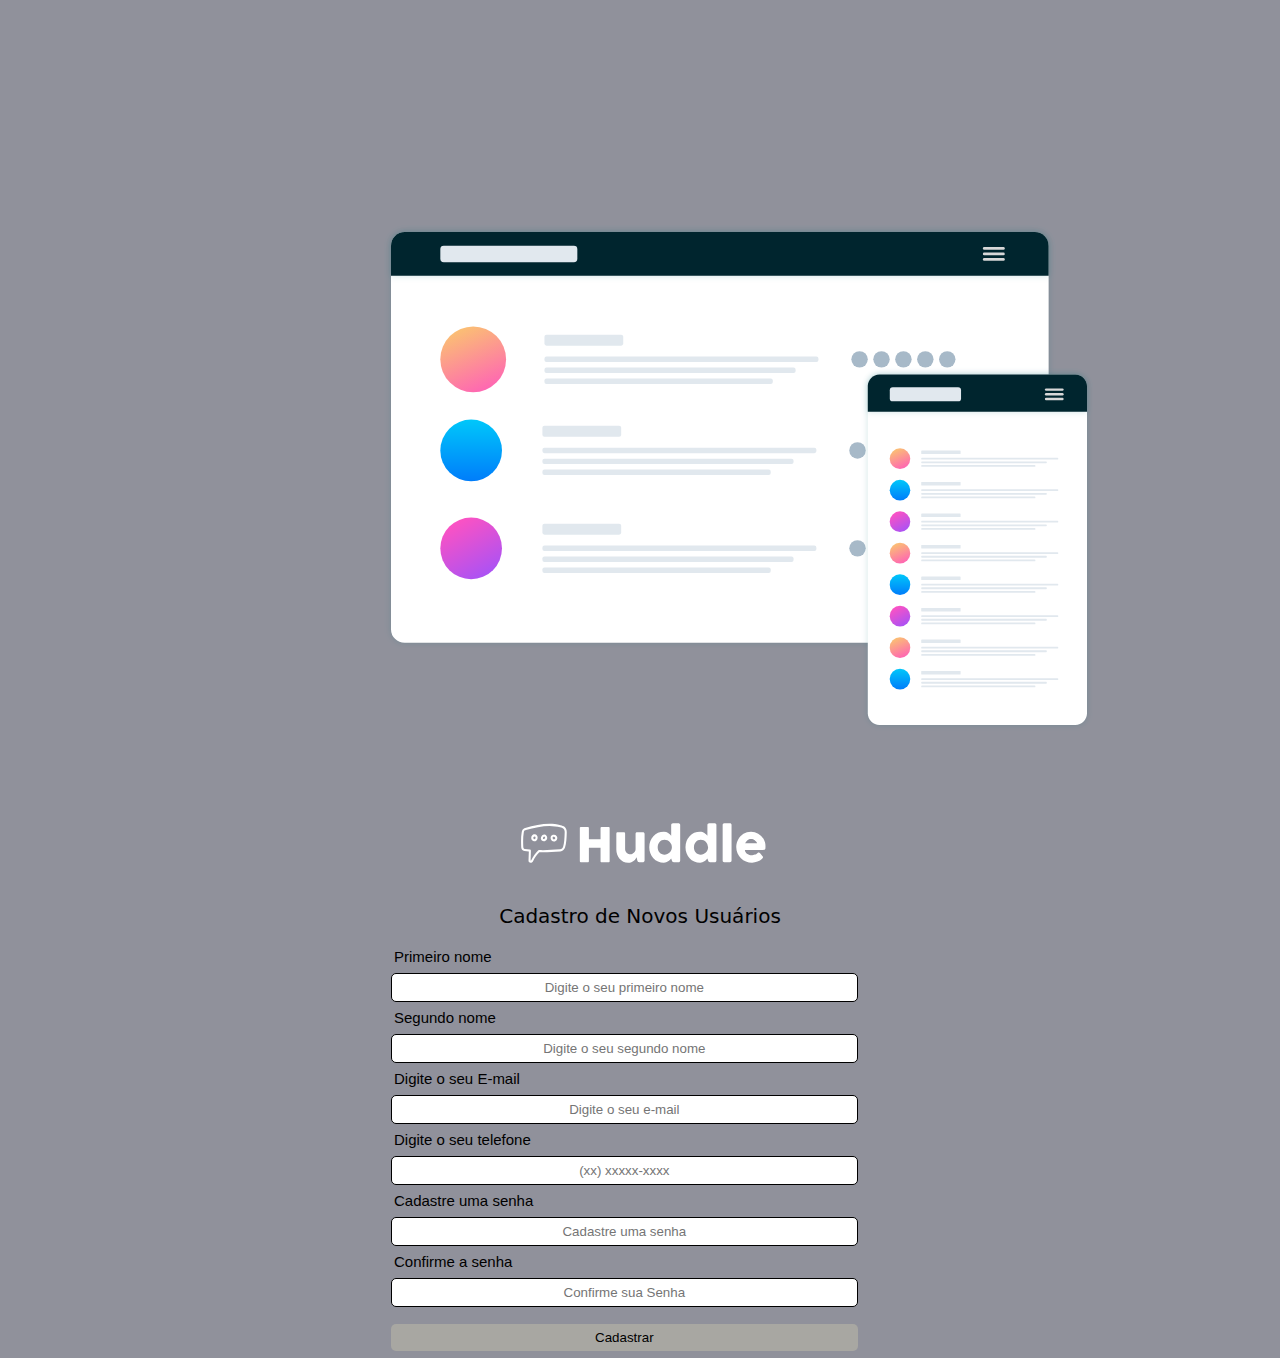
<file: 01/index.html>
<!DOCTYPE html>
<html lang="en">
<head>
  <meta charset="UTF-8">
  <meta name="viewport" content="width=device-width, initial-scale=1.0">
  <title>Castro de Cliente</title>
  <link rel="stylesheet" href="css/style.css">
  </head>

<body>
   <main class="container">
    
      <div class="image">
        <img src="images/illustration-mockups.svg" alt="Painel">
      </div>
      
      <div class="form-grupo">
        <form>

          <h1><img src="images/logo.svg" alt="logo"></h1>
          <div class="new_user">
            <p>Cadastro de Novos Usuários</p>     
          </div>  
          <div>
            <label for="firsname">Primeiro nome</label>
            <input id="firsname" type="text" name="firsname" placeholder="Digite o seu primeiro nome" required>
          </div>

          <div>
            <label for="lestsname">Segundo nome</label>
            <input id="lastname" type="text" name="lesyname" placeholder="Digite o seu segundo nome" required>
          </div>

          <div>
            <label for="e-mail">Digite o seu E-mail</label>
            <input id="e-mail" type="email" name="e-mail" placeholder="Digite o seu e-mail" required>
          </div>

          <div>
            <label for="tel">Digite o seu telefone</label>
            <input id="tel" type="tel" name="telefone" placeholder="(xx) xxxxx-xxxx" required>
          </div>

          <div>
            <label for="senha">Cadastre uma senha</label>
            <input id="senha" type="password" name="senha" placeholder="Cadastre uma senha" required>
          </div>

          <div>
            <label for="conf-senha">Confirme a senha</label>
            <input id="conf-senha" type="password" name="senha" placeholder="Confirme sua Senha" required>
          </div>

          <div>
            <input type="submit" value="Cadastrar" class="button-cadastrar">
          </div>

        </form>
  </main>

</body>
</html>
</file>
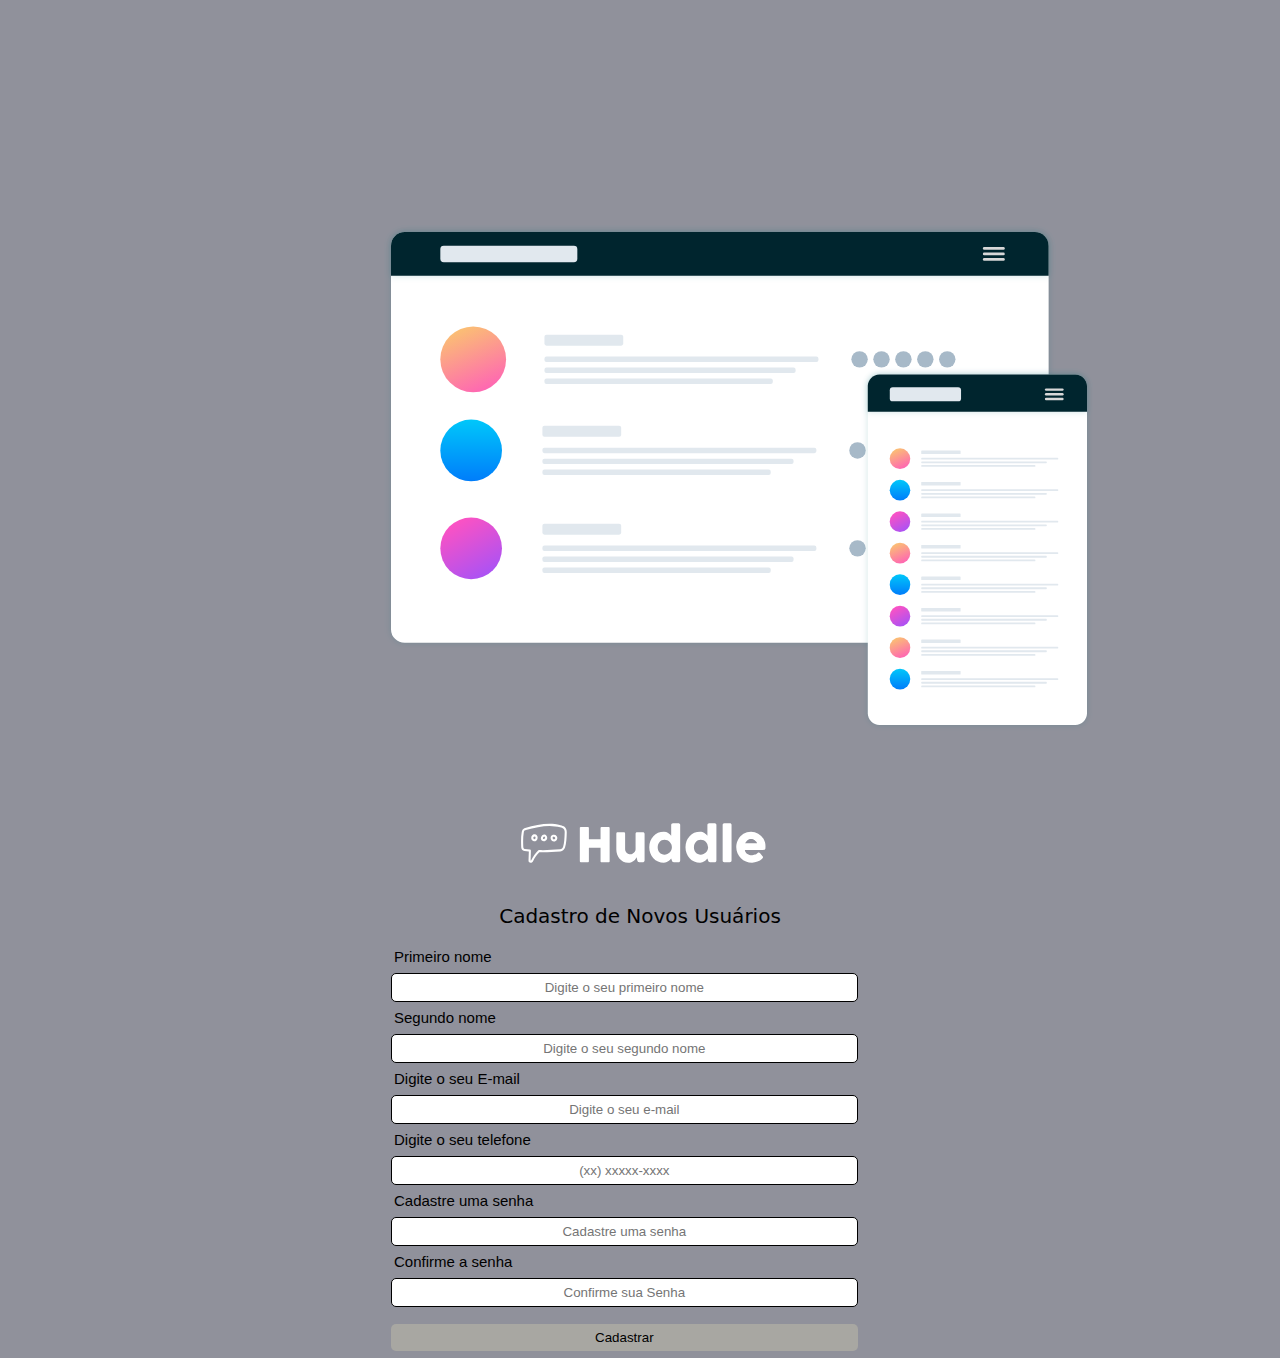
<file: Projeto_01_mentoria/index.html>
<!DOCTYPE html>
<html lang="en">
<head>
  <meta charset="UTF-8">
  <meta name="viewport" content="width=device-width, initial-scale=1.0">
  <title>Castro de Cliente</title>
  <link rel="stylesheet" href="css/style.css">
</head>

<body>
   <main class="container">
    
      <div class="image">
        <img src="images/illustration-mockups.svg" alt="Painel">
      </div>
      
      <div class="form-grupo">
        <form>

          <h1><img src="images/logo.svg" alt="logo"></h1>
          <div class="new_user">
            <p>Cadastro de Novos Usuários</p>     
          </div>  
          <div>
            <label for="firsname">Primeiro nome</label>
            <input id="firsname" type="text" name="firsname" placeholder="Digite o seu primeiro nome" required>
          </div>

          <div>
            <label for="lestsname">Segundo nome</label>
            <input id="lastname" type="text" name="lesyname" placeholder="Digite o seu segundo nome" required>
          </div>

          <div>
            <label for="e-mail">Digite o seu E-mail</label>
            <input id="e-mail" type="email" name="e-mail" placeholder="Digite o seu e-mail" required>
          </div>

          <div>
            <label for="tel">Digite o seu telefone</label>
            <input id="tel" type="tel" name="telefone" placeholder="(xx) xxxxx-xxxx" required>
          </div>

          <div>
            <label for="senha">Cadastre uma senha</label>
            <input id="senha" type="password" name="senha" placeholder="Cadastre uma senha" required>
          </div>

          <div>
            <label for="conf-senha">Confirme a senha</label>
            <input id="conf-senha" type="password" name="senha" placeholder="Confirme sua Senha" required>
          </div>

          <div>
            <input type="submit" value="Cadastrar" class="button-cadastrar">
          </div>

        </form>
  </main>

</body>
</html>
</file>
<file: 01/css/style.css>
@import url('https://fonts.googleapis.com/css2?family=Poppins:wght@100&display=swap');

* {
    margin: 0;
    padding: 0;
    box-sizing: border-box;
    }

body {
    width: 100vw;
    height: 100vh;
    display: flex;
    justify-content: space-around;
    align-items: center;
    background: rgb(144, 145, 155);
}


.container {
    display: flex;
    justify-content: space-around;
    align-items: center;
    width: 50vw;
    height: 50vh;
}

form h1 {
    text-align: center;
    font-family:'Segoe UI', Tahoma, Geneva, Verdana, sans-serif;
}

.new_user {
    text-align: center;
    margin: 20px;
    font-size: 20px;
    font-family:system-ui, -apple-system, BlinkMacSystemFont, 'Segoe UI', Roboto, Oxygen, Ubuntu, Cantarell, 'Open Sans', 'Helvetica Neue', sans-serif;
}

.image {
    flex-direction: column;
    display: flex;
    justify-content: center;
}

.form-grupo {
    display: flex;
    justify-content: center;
    align-items: center;
    width: 50vw;
    border-radius: 5px;
    margin: auto;
    height: 50vh;
}

form label {
    margin-left: 10px;
    font-size: 15px;
    font-family:'Gill Sans', 'Gill Sans MT', Calibri, 'Trebuchet MS', sans-serif;
}

form input {
    border-radius: 5px 5px;
    margin: 7px;
    border: 1px solid;
    width: 35em;
    height: 50%;
    text-align: center;
    padding: 6px;    
}

.button-cadastrar {
    background-color: rgb(168, 167, 162);
    border: none;
    margin-top: 10px;
}


@media (max-width: 1368px) {
    
    .container {
        flex-wrap: wrap;
        width: 40vw;
    }
    
    .form-grupo {
        margin-top: 10vw;
        width: 100vw;
    }

}

@media (max-width: 720px) {
    .container {
        width: 80%;
        margin: 30px;
    }
}


@media (max-width: 480px) {
    .container {
        display: flex;
        justify-content: center;
        align-items: center;
        width: 80%;
        margin: 30px;

    }
}
</file>
<file: Projeto_01_mentoria/css/style.css>
@import url('https://fonts.googleapis.com/css2?family=Poppins:wght@100&display=swap');

* {
    margin: 0;
    padding: 0;
    box-sizing: border-box;
    }

body {
    width: 100vw;
    height: 100vh;
    display: flex;
    justify-content: space-around;
    align-items: center;
    background: rgb(144, 145, 155);
}


.container {
    display: flex;
    justify-content: space-around;
    align-items: center;
    width: 50vw;
    height: 50vh;
}

form h1 {
    text-align: center;
    font-family:'Segoe UI', Tahoma, Geneva, Verdana, sans-serif;
}

.new_user {
    text-align: center;
    margin: 20px;
    font-size: 20px;
    font-family:system-ui, -apple-system, BlinkMacSystemFont, 'Segoe UI', Roboto, Oxygen, Ubuntu, Cantarell, 'Open Sans', 'Helvetica Neue', sans-serif;
}

.image {
    flex-direction: column;
    display: flex;
    justify-content: center;
}

.form-grupo {
    display: flex;
    justify-content: center;
    align-items: center;
    width: 50vw;
    border-radius: 5px;
    margin: auto;
    height: 50vh;
}

form label {
    margin-left: 10px;
    font-size: 15px;
    font-family:'Gill Sans', 'Gill Sans MT', Calibri, 'Trebuchet MS', sans-serif;
}

form input {
    border-radius: 5px 5px;
    margin: 7px;
    border: 1px solid;
    width: 35em;
    height: 50%;
    text-align: center;
    padding: 6px;    
}

.button-cadastrar {
    background-color: rgb(168, 167, 162);
    border: none;
    margin-top: 10px;
}


@media (max-width: 1368px) {
    
    .container {
        flex-wrap: wrap;
        width: 40vw;
    }
    
    .form-grupo {
        margin-top: 10vw;
        width: 100vw;
    }

}

@media (max-width: 720px) {
    .container {
        width: 80%;
        margin: 30px;
    }
}


@media (max-width: 480px) {
    .container {
        display: flex;
        justify-content: center;
        align-items: center;
        width: 80%;
        margin: 30px;

    }
}
</file>
